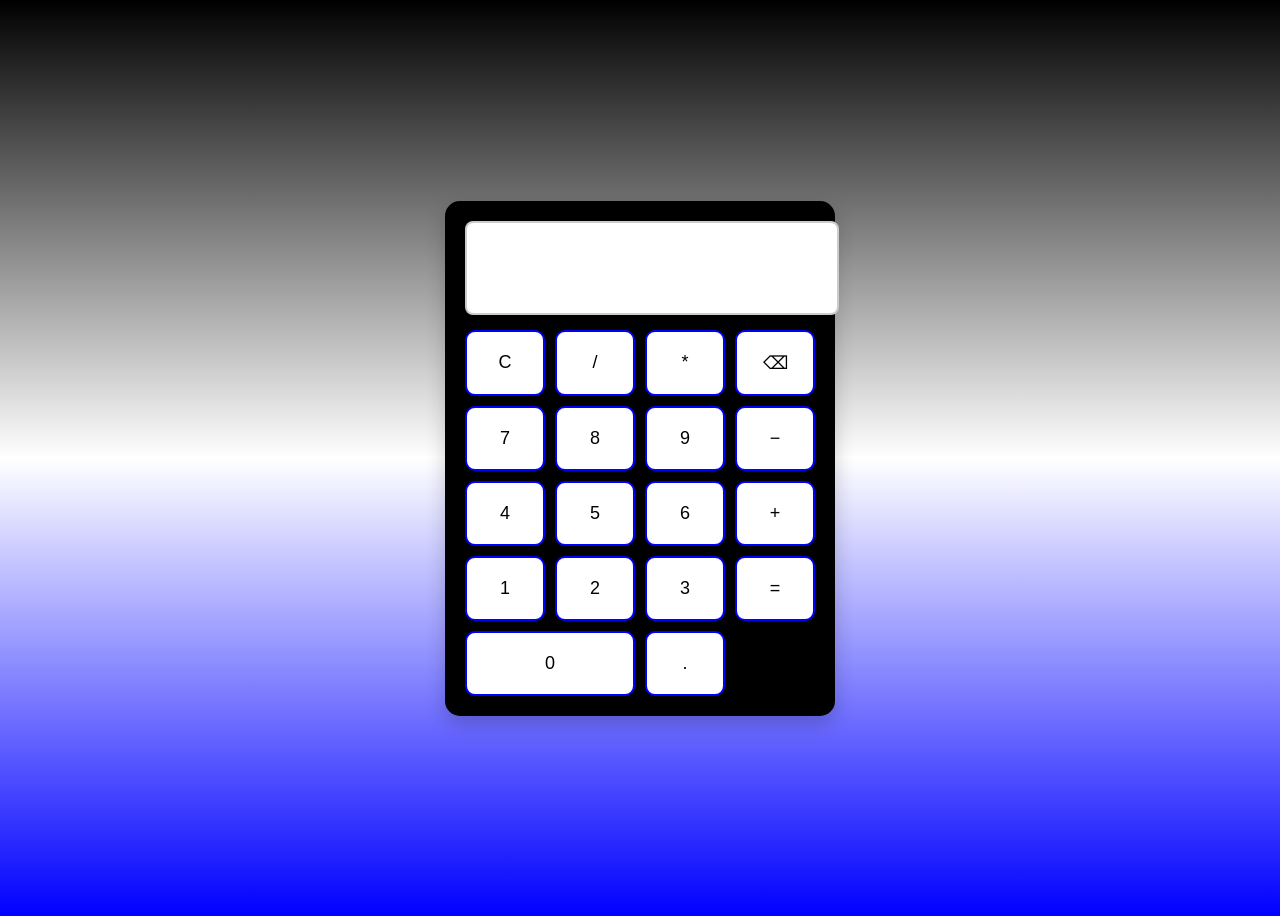
<file: index.html>
<!DOCTYPE html>
<html lang="en">
<head>
  <meta charset="UTF-8">
  <meta name="viewport" content="width=device-width, initial-scale=1">
  <title>Simple Calculator</title>
  <link rel="stylesheet" href="style.css">
</head>
<body>

  <div class="calculator">
    <input type="text" id="display" readonly>

    <div class="buttons">
      <button onclick="clearDisplay()">C</button>
      <button onclick="appendValue('/')">/</button>
      <button onclick="appendValue('*')">*</button>
      <button onclick="deleteLast()">⌫</button>

      <button onclick="appendValue('7')">7</button>
      <button onclick="appendValue('8')">8</button>
      <button onclick="appendValue('9')">9</button>
      <button onclick="appendValue('-')">−</button>

      <button onclick="appendValue('4')">4</button>
      <button onclick="appendValue('5')">5</button>
      <button onclick="appendValue('6')">6</button>
      <button onclick="appendValue('+')">+</button>

      <button onclick="appendValue('1')">1</button>
      <button onclick="appendValue('2')">2</button>
      <button onclick="appendValue('3')">3</button>
      <button onclick="calculate()">=</button>

      <button onclick="appendValue('0')" class="zero">0</button>
      <button onclick="appendValue('.')">.</button>
    </div>
  </div>

  <script src="app.js" defer></script>
</body>
</html>
</file>
<file: style.css>
body {
  display: flex;
  justify-content: center;
  align-items: center;
  height: 100vh;
  font-family: Arial, sans-serif;
  background: linear-gradient(black, white, blue);
}

.calculator {
  background: black;
  padding: 20px;
  border-radius: 15px;
  width: 350px;
  box-shadow: 0 8px 20px rgba(0, 0, 0, 0.2);
}

#display {
  width: 100%;
  height: 70px;
  font-size: 24px;
  text-align: right;
  margin-bottom: 15px;
  padding: 10px;
  border: 2px solid #ccc;
  border-radius: 8px;
}

.buttons {
  display: grid;
  grid-template-columns: repeat(4, 1fr);
  gap: 10px;
}

button {
  padding: 20px;
  font-size: 18px;
  border: 2px solid blue;
  border-radius: 10px;
  background: white;
  cursor: pointer;
  transition: 0.3s;
}

button:hover {
  background: blue;
  color: white;
}

.zero {
  grid-column: span 2;
}
</file>
